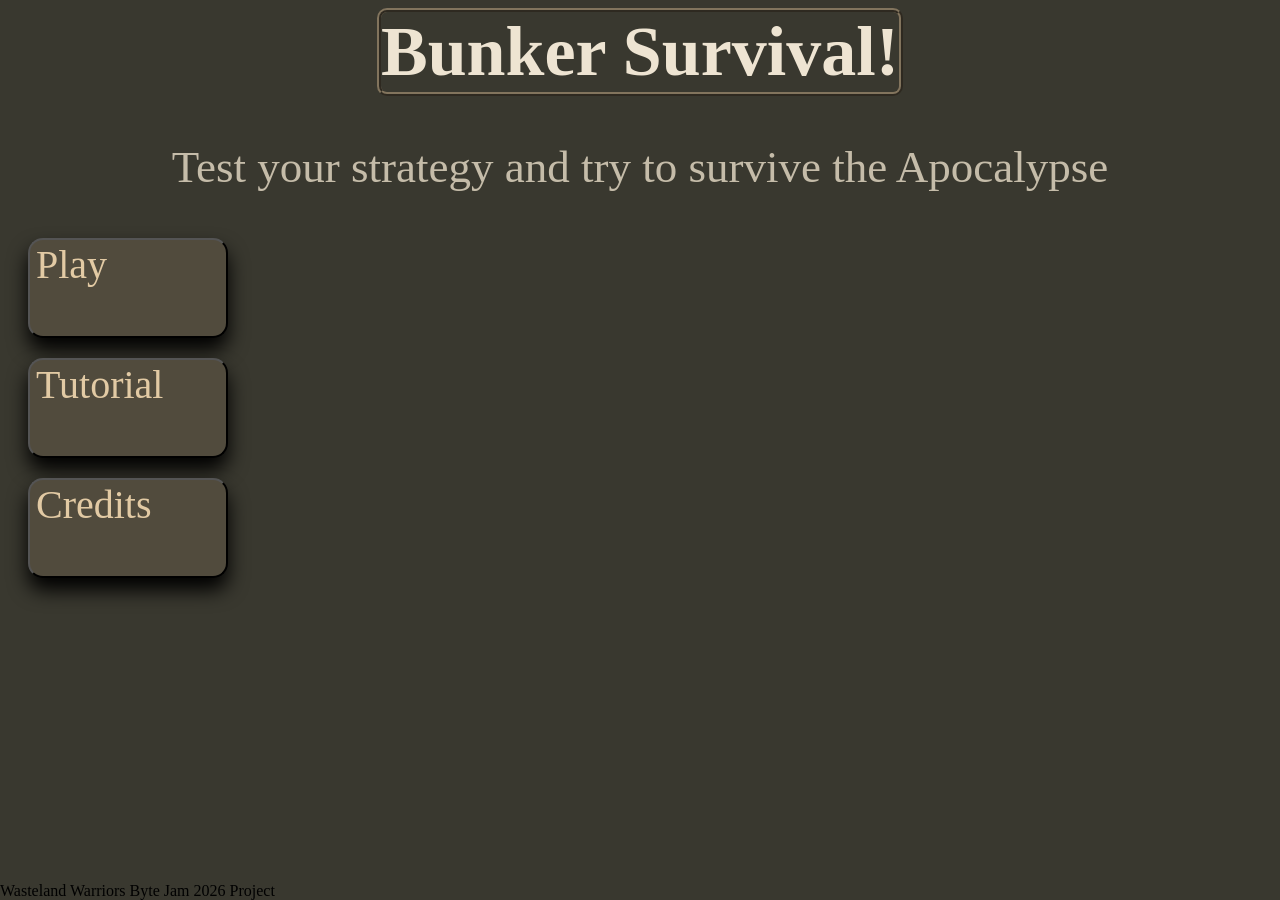
<file: index.html>
<!doctype html>
<html lang="en">
  <head>
    <meta charset="UTF-8" />
    <meta name="viewport" content="width=device-width, initial-scale=1.0" />
    <title>Bunker Survival - Wasteland Warriors</title>
    <script src="javascript/api.js" defer></script>
    <script src="javascript/index.js" defer></script>
    <link rel="stylesheet" href="css/index.css" />
  </head>
  <body>
    <div class="titleBox">
      <h1 id="title">Bunker Survival!</h1>
      <p id="flavorText">
        Test your strategy and try to survive the Apocalypse
      </p>
    </div>
    <div class="buttons">
      <button id="playButton">
        <a href="html/introScreen.html">Play</a>
      </button>
      <button id="tutButton">
        <a id="tutorial" href="html/tutorial.html">Tutorial</a>
      </button>
      <button id="credButton">
        <a href="html/credits.html">Credits</a>
      </button>
    </div>

    <footer>Wasteland Warriors Byte Jam 2026 Project</footer>
  </body>
</html>
</file>
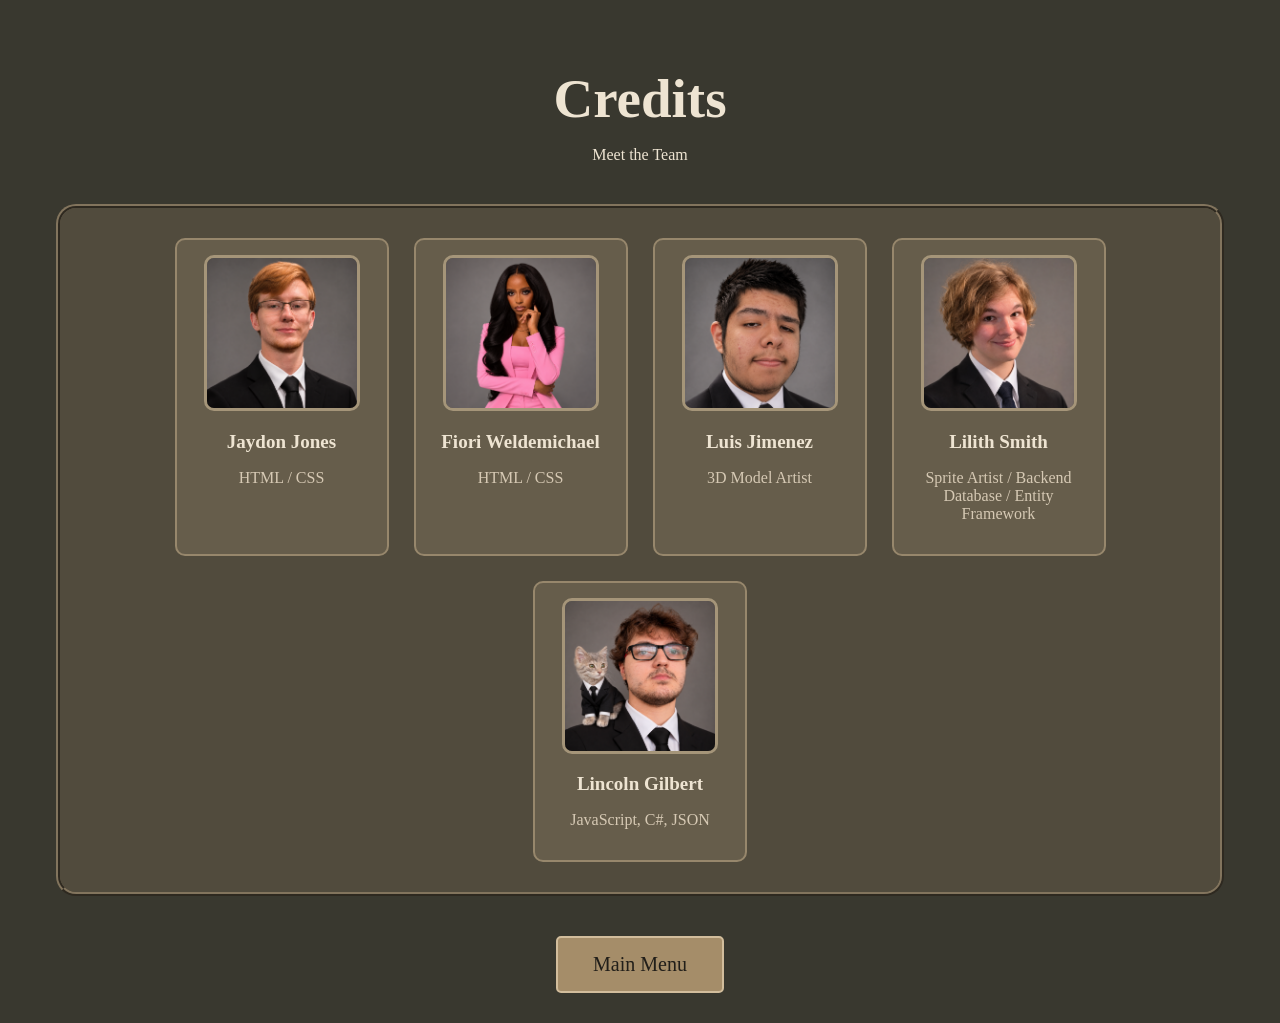
<file: html/credits.html>
<!DOCTYPE html>
<html lang="en">
<head>
    <meta charset="UTF-8">
    <meta name="viewport" content="width=device-width, initial-scale=1.0">
    <title>Credits</title>
    <link rel="stylesheet" href="../css/credits.css">
</head>
<body>

    <h1>Credits</h1>
    <p>Meet the Team</p>

    <div class="container">

        <div class="team">
            <img src="../assets/team-photos/jaydon.png" alt="Jaydon">
            <h2>Jaydon Jones</h2>
            <p>HTML / CSS</p>
        </div>

        <div class="team">
            <img src="../assets/team-photos/FIORI.png" alt="Fiori">
            <h2>Fiori Weldemichael</h2>
            <p>HTML / CSS</p>
        </div>

        <div class="team">
            <img src="../assets/team-photos/luis.png" alt="Luis">
            <h2>Luis Jimenez</h2>
            <p>3D Model Artist</p>
        </div>

        <div class="team">
            <img src="../assets/team-photos/Lilith.png" alt="Lilith">
            <h2>Lilith Smith</h2>
            <p>Sprite Artist / Backend Database / Entity Framework</p>
        </div>

        <div class="team">
            <img src="../assets/team-photos/lincoln.png" alt="Team Member">
            <h2>Lincoln Gilbert</h2>
            <p>JavaScript, C#, JSON</p>
        </div>

    </div>

    <a href="../index.html" class="back">Main Menu</a>

</body>
</html>
</file>
<file: css/index.css>
.titleBox {
  text-align: center;
}

#title {
  display: inline-block;
  font-family: papyrus;
  font-size: 70px;
  border-radius: 10px;
  border-width: 10px;
  border: 4px ridge #82745d;
  margin: 0 auto;
  color: #eee4d2;
}

#flavorText {
  display: flex;
  align-content: center;
  justify-content: center;
  font-family: papyrus;
  font-size: 45px;
  color: #c5bca9;
}

a {
  display: inline-grid;
  place-items: center; /* Centers both horizontally and vertically */
  text-align: center;
  font-size: 40px;
}

#playButton,
#tutButton,
#credButton {
  display: flex;
  flex-direction: column;
  align-self: center;
  justify-self: center;
  width: 200px;
  height: 100px;
  margin: 20px;
  border-radius: 15px;
  background-color: #514b3d;
  font-family: papyrus;
  box-shadow: 0 12px 20px 0 black;
}

footer {
  position: fixed;
  left: 0;
  bottom: 0;
  width: 100%;
}

body {
  background-color: #39382f;
}

a {
  text-decoration: none;
  color: #e2caa4;
}
a:visited {
  text-decoration: none;
  color: #e2caa4;
}
a:hover {
  text-decoration: none;
}
</file>
<file: css/credits.css>
body {
    background-color: #39382f;
    font-family: Georgia, serif;
    color: #eee4d2;
    text-align: center;
    margin: 0;
    padding: 30px;
}

h1 {
    font-size: 55px;
    margin-bottom: 10px;
}

.container {
    display: flex;
    flex-wrap: wrap;
    justify-content: center;
    gap: 25px;
    max-width: 1100px;
    margin: 40px auto;
    padding: 30px;
    background-color: #514b3d;
    border: 4px ridge #82745d;
    border-radius: 20px;
}

.team {
    background-color: #665d4b;
    border: 2px solid #97876c;
    border-radius: 10px;
    padding: 15px;
    width: 180px;
}

.team img {
    width: 150px;
    height: 150px;
    object-fit: cover;
    border: 3px solid #a59579;
    border-radius: 10px;
}

.team h2 {
    font-size: 19px;
}

.team p {
    font-size: 16px;
    color: #d6c9b4;
}

.back {
    display: inline-block;
    background-color: #a58d69;
    color: #211e19;
    padding: 15px 35px;
    border: 2px solid #d2bd9c;
    border-radius: 5px;
    text-decoration: none;
    font-size: 20px;
}

.back:hover {
    background-color: #c4ab83;
}
</file>
